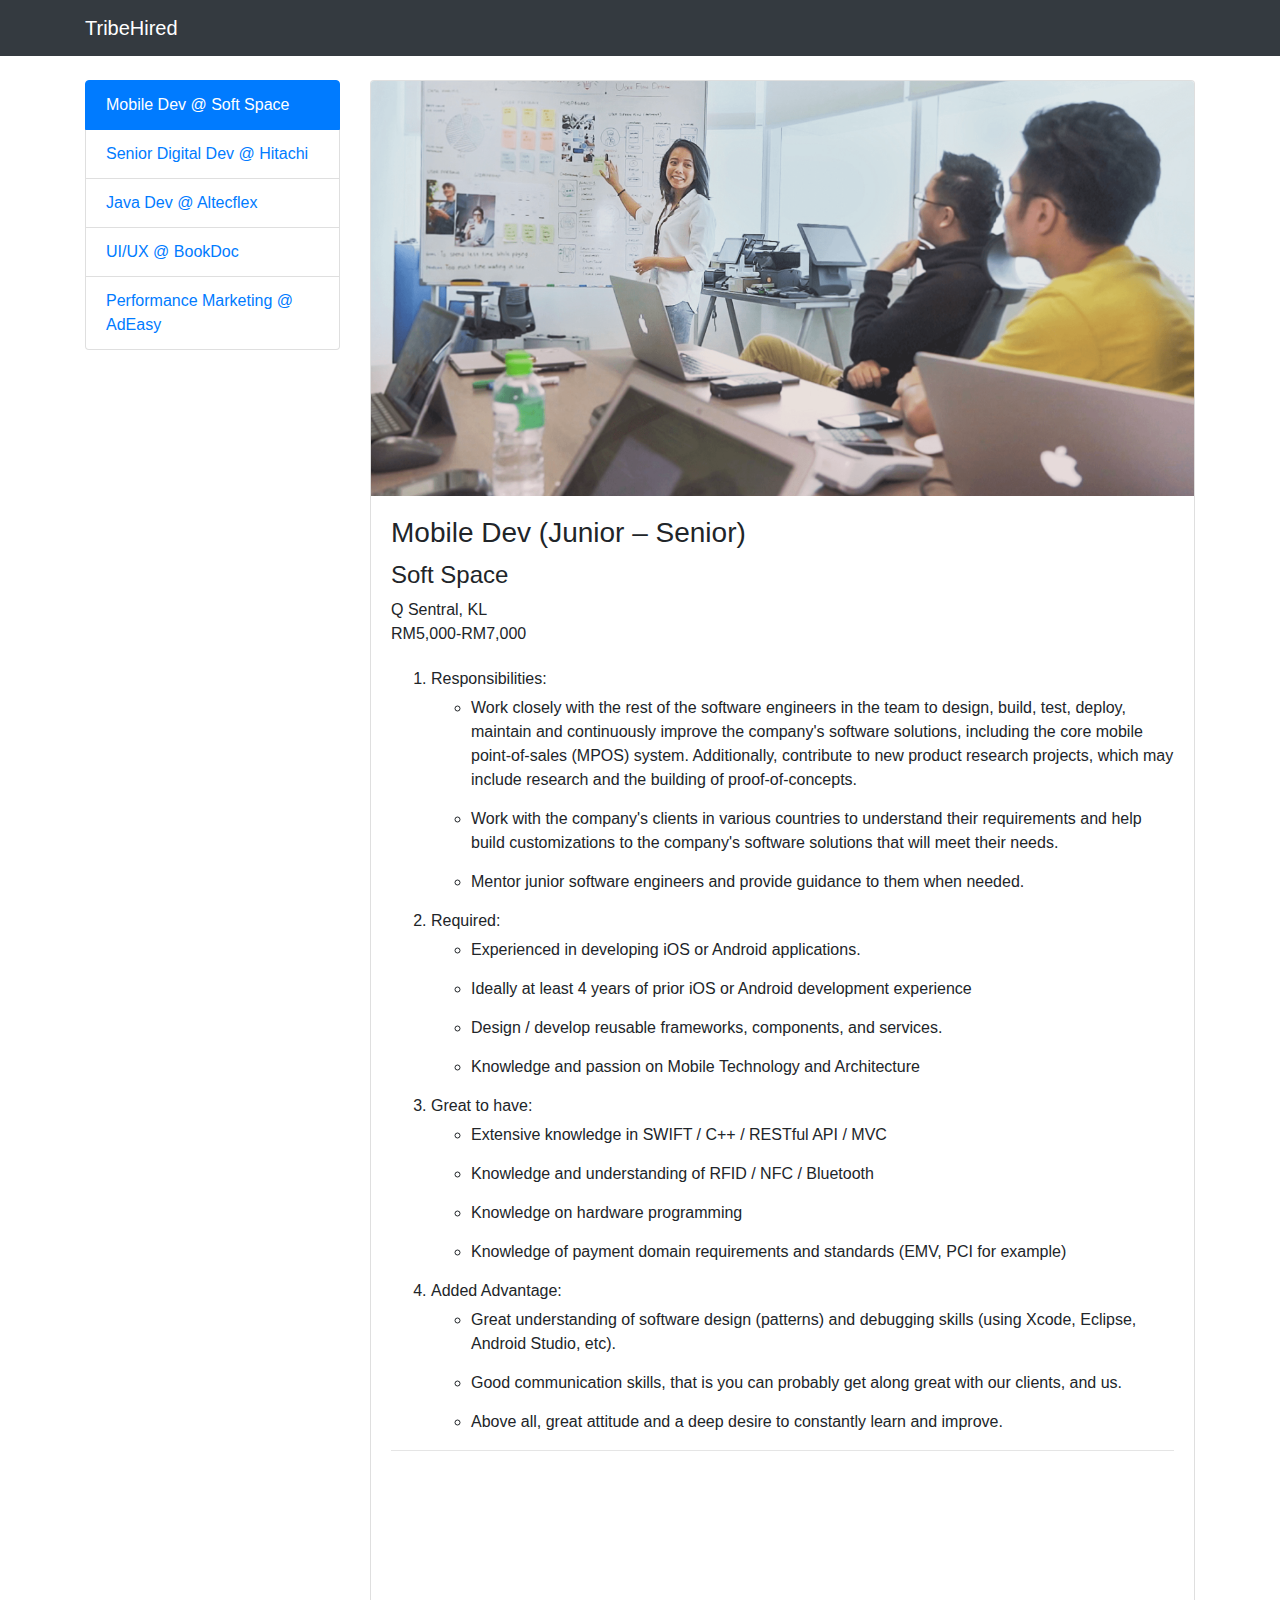
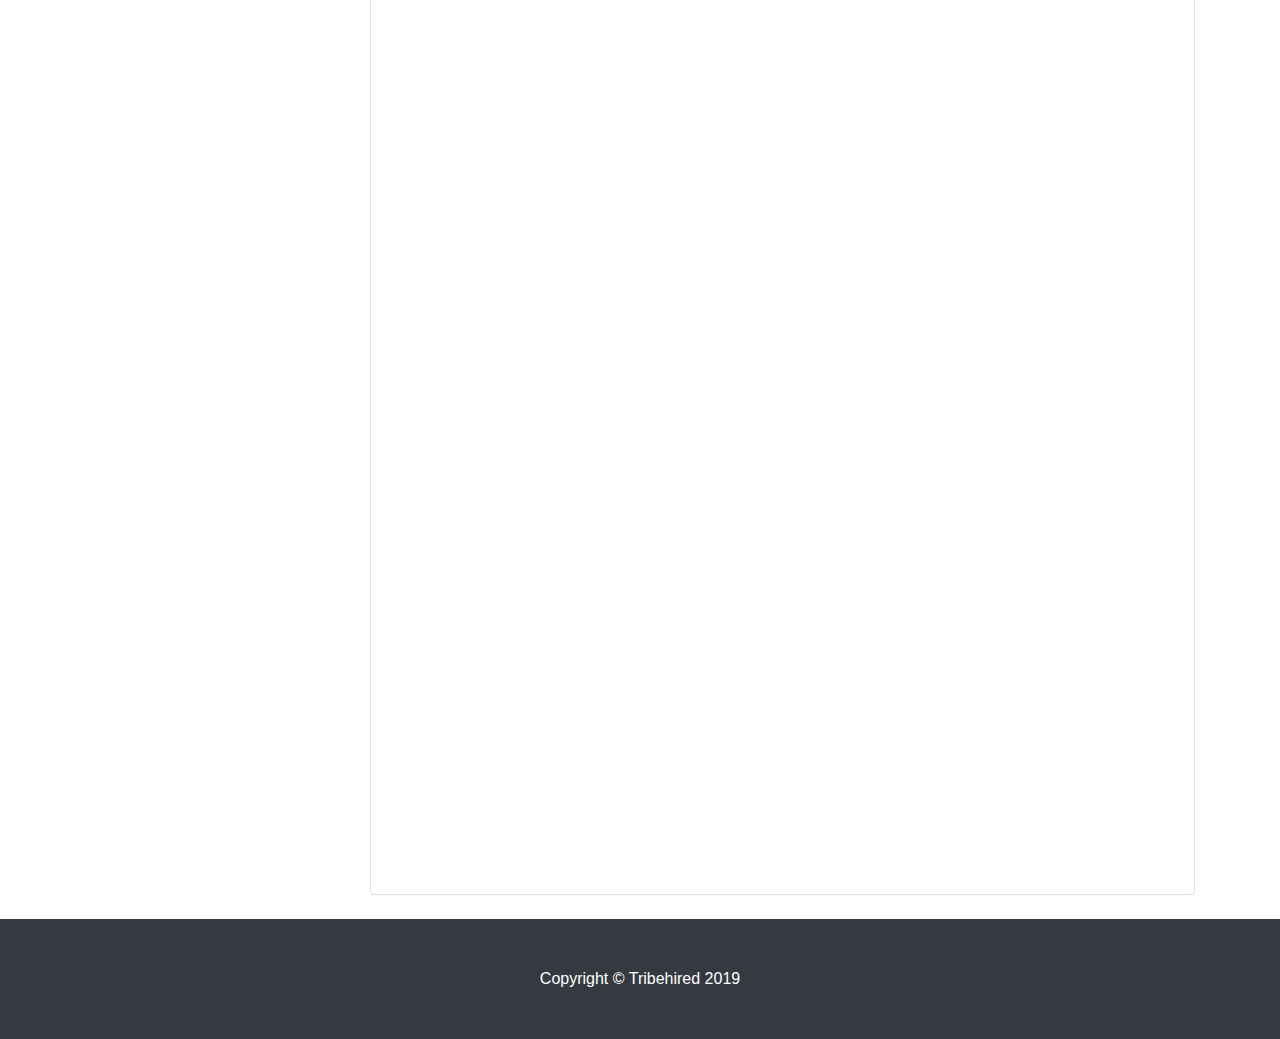
<file: index.html>
<!DOCTYPE html>
<html lang="en">

<head>

  <meta charset="utf-8">
  <meta name="viewport" content="width=device-width, initial-scale=1, shrink-to-fit=no">
  <meta name="description" content="">
  <meta name="author" content="">

  <title>TribeHired Jobs</title>

  <!-- Bootstrap core CSS -->
  <link href="vendor/bootstrap/css/bootstrap.min.css" rel="stylesheet">

  <!-- Custom styles for this template -->
  <link href="css/shop-item.css" rel="stylesheet">

</head>

<body>

  <!-- Navigation -->
  <nav class="navbar navbar-expand-lg navbar-dark bg-dark fixed-top">
    <div class="container">
      <a class="navbar-brand" href="https://tribehired.com/splash/user">TribeHired</a>

      <div class="collapse navbar-collapse" id="navbarResponsive">

      </div>
    </div>
  </nav>

  <!-- Page Content -->
  <div class="container">

    <div class="row">

      <div class="col-lg-3">
        <!-- <h1 class="my-4">Shop Name</h1> -->
        <div class="mt-4 list-group">
          <a href="/" class="list-group-item active">Mobile Dev @ Soft Space</a>
          <a href="/job2.html" class="list-group-item">Senior Digital Dev @ Hitachi</a>
          <a href="/job3.html" class="list-group-item">Java Dev @ Altecflex</a>
          <a href="/job4.html" class="list-group-item">UI/UX @ BookDoc</a>
          <a href="/job5.html" class="list-group-item">Performance Marketing @ AdEasy</a>
        </div>
      </div>
      <!-- /.col-lg-3 -->

      <div class="col-lg-9">

        <div class="card mt-4 mb-4">
          <img class="card-img-top img-fluid" src="/images/softspace_img.png" alt="">
          <div class="card-body">
            <h3 class="card-title">Mobile Dev (Junior – Senior)</h3>
            <h4>Soft Space</h4>
            <div class="card-text">

              <p>
                <span>Q Sentral, KL</span>
                <br>
                <span>RM5,000-RM7,000</span>
              </p>

              <!-- ordered list (for the numbers) -->
              <ol>

                <li>
                  Responsibilities: 

                  <ul>
                    <li>
                      Work closely with the rest of the software engineers in the team to design, build, test, deploy, maintain and continuously improve the company's software solutions, including the core mobile point-of-sales (MPOS) system. Additionally, contribute to new product research projects, which may include research and the building of proof-of-concepts.
                    </li>

                    <li>
                      Work with the company's clients in various countries to understand their requirements and help build customizations to the company's software solutions that will meet their needs. 
                    </li>

                    <li>
                      Mentor junior software engineers and provide guidance to them when needed. 
                    </li>

                  </ul>

                </li>



                <li>
                  Required: 

                  <ul>
                    <li>Experienced in developing iOS or Android applications.</li>
                    <li>
                      Ideally at least 4 years of prior iOS or Android development experience
                    </li>
                    <li>
                      Design / develop reusable frameworks, components, and services. 
                    </li>
                    <li>
                      Knowledge and passion on Mobile Technology and Architecture
                    </li>
                  </ul>

                </li>

                <li>
                  Great to have: 

                  <ul>
                    <li>
                      Extensive knowledge in SWIFT / C++ / RESTful API / MVC
                    </li>
                    <li>
                      Knowledge and understanding of RFID / NFC / Bluetooth
                    </li>

                    <li>
                      Knowledge on hardware programming
                    </li>

                    <li>
                      Knowledge of payment domain requirements and standards (EMV, PCI for example)
                    </li>
                  </ul>
                </li>

                <li>
                  Added Advantage: 

                  <ul>
                    <li>
                      Great understanding of software design (patterns) and debugging skills (using Xcode, Eclipse, Android Studio, etc). 
                    </li>

                    <li>
                      Good communication skills, that is you can probably get along great with our clients, and us. 
                    </li>

                    <li>
                      Above all, great attitude and a deep desire to constantly learn and improve. 
                    </li>
                  </ul>

                </li>

              </ol>

              <hr>
             
                <div class="google-form__wrapper">
                  <iframe src="https://docs.google.com/forms/d/e/1FAIpQLSf2jyfDxRsoOHiGGUj5N1lTRSl-k5kxzsxg-EoJuGp6AT8VQQ/viewform?entry.1451079789=Mobile+Dev+@+Soft+Space" width="100%" height="1000px" frameborder="0" marginheight="0" marginwidth="0">Loading…</iframe>  
                </div>

              
            </div>
            
          </div>
        </div>
        <!-- /.card -->

      </div>
      <!-- /.col-lg-9 -->

    </div>

  </div>
  <!-- /.container -->

  <!-- Footer -->
  <footer class="py-5 bg-dark">
    <div class="container">
      <p class="m-0 text-center text-white">Copyright &copy; Tribehired 2019</p>
    </div>
    <!-- /.container -->
  </footer>

  <!-- Bootstrap core JavaScript -->
  <script src="vendor/jquery/jquery.min.js"></script>
  <script src="vendor/bootstrap/js/bootstrap.bundle.min.js"></script>

</body>

</html>
</file>
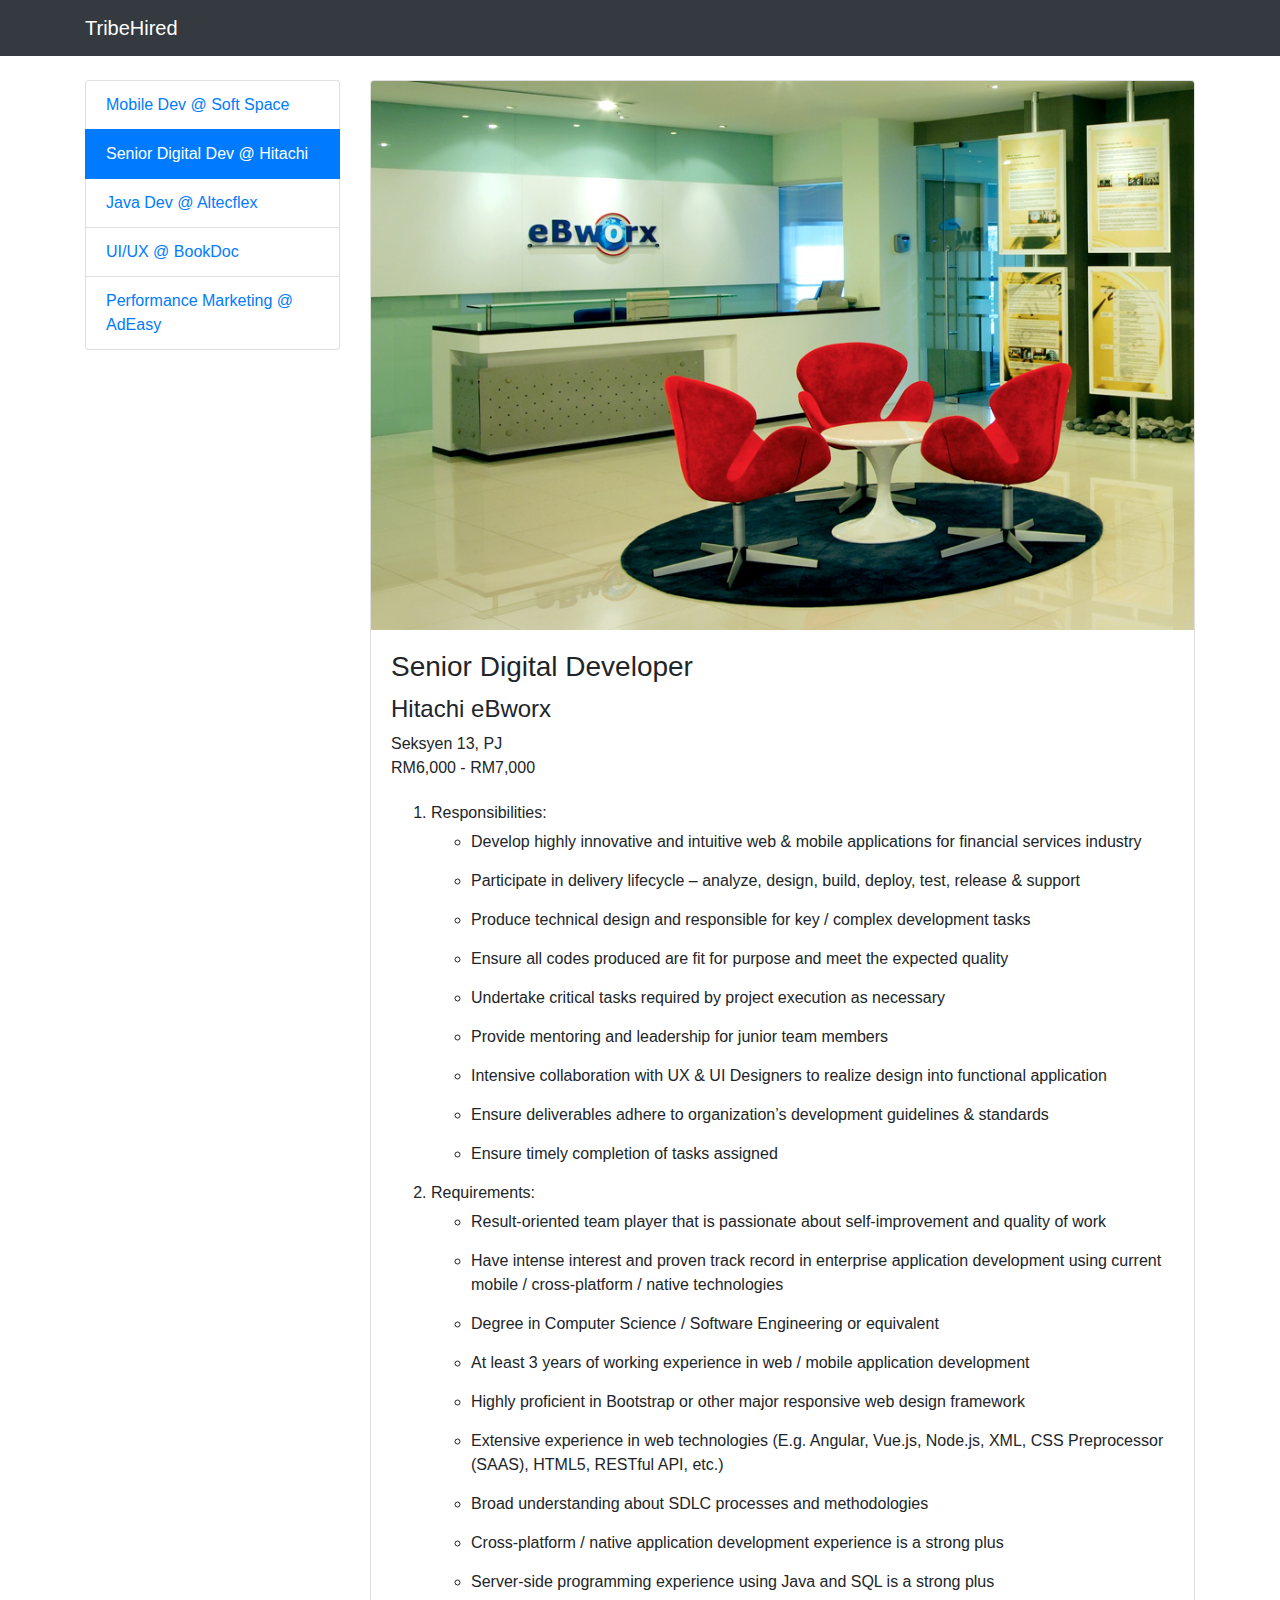
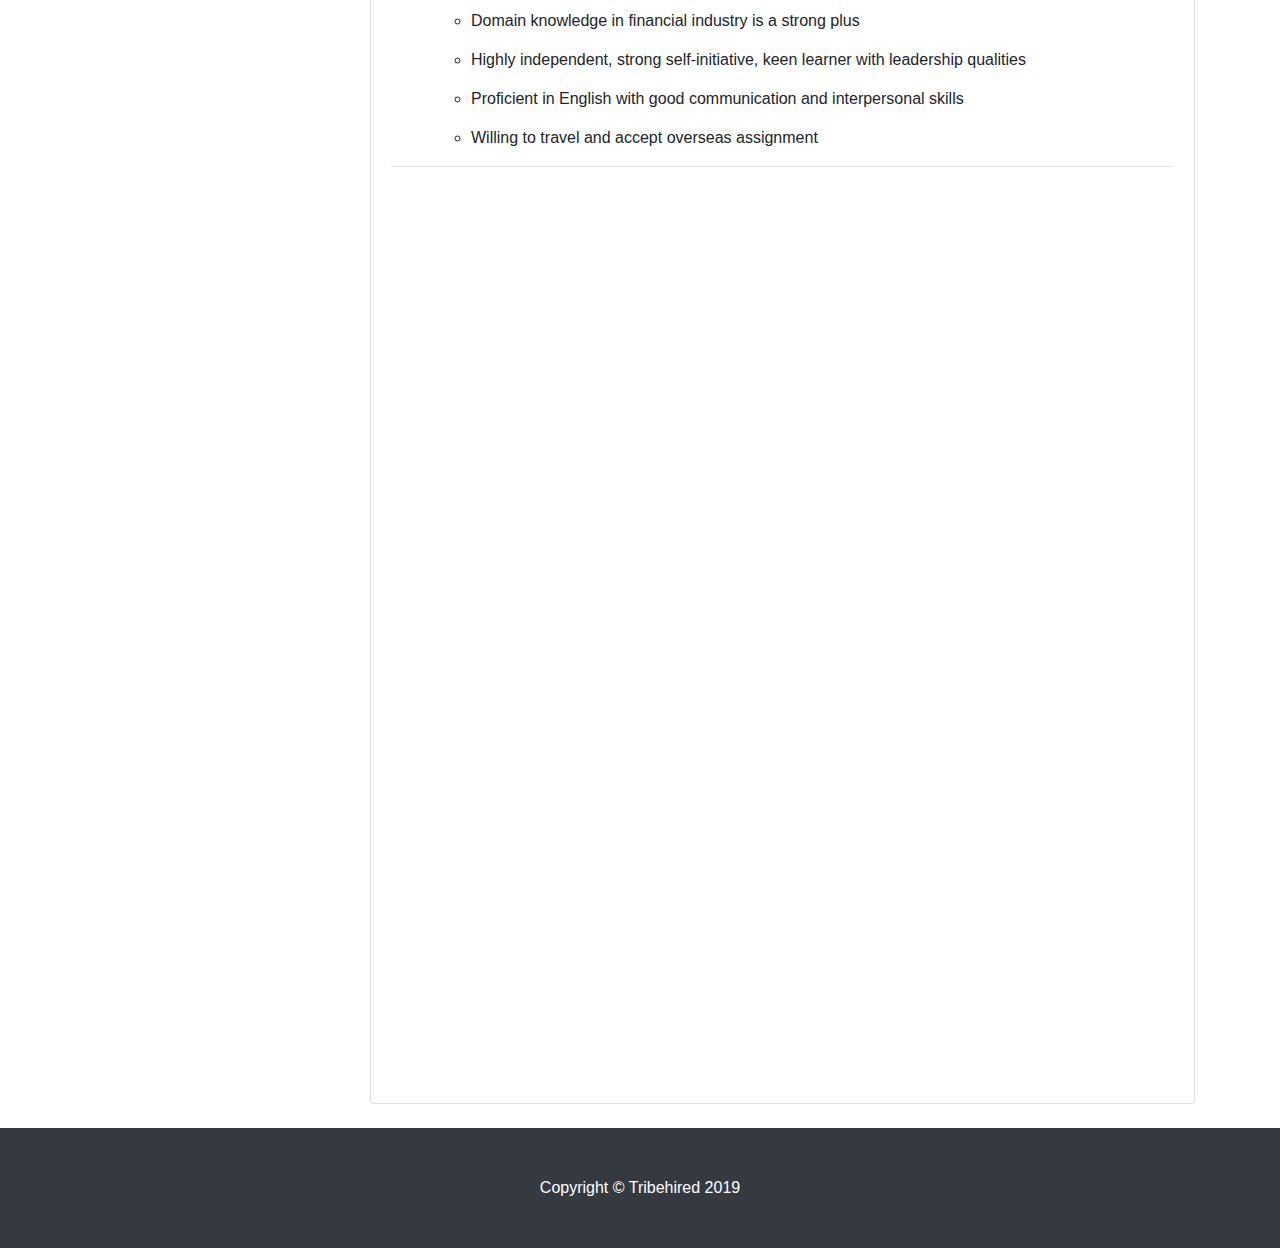
<file: job2.html>
<!DOCTYPE html>
<html lang="en">

<head>

  <meta charset="utf-8">
  <meta name="viewport" content="width=device-width, initial-scale=1, shrink-to-fit=no">
  <meta name="description" content="">
  <meta name="author" content="">

  <title>TribeHired Jobs</title>

  <!-- Bootstrap core CSS -->
  <link href="vendor/bootstrap/css/bootstrap.min.css" rel="stylesheet">

  <!-- Custom styles for this template -->
  <link href="css/shop-item.css" rel="stylesheet">

</head>

<body>

  <!-- Navigation -->
  <nav class="navbar navbar-expand-lg navbar-dark bg-dark fixed-top">
    <div class="container">
      <a class="navbar-brand" href="https://tribehired.com/splash/user">TribeHired</a>
     
      <div class="collapse navbar-collapse" id="navbarResponsive">
        
      </div>
    </div>
  </nav>

  <!-- Page Content -->
  <div class="container">

    <div class="row">

      <div class="col-lg-3">
        <!-- <h1 class="my-4">Shop Name</h1> -->
        <div class="mt-4 list-group">
          <a href="/" class="list-group-item ">Mobile Dev @ Soft Space</a>
          <a href="/job2.html" class="list-group-item active">Senior Digital Dev @ Hitachi</a>
          <a href="/job3.html" class="list-group-item">Java Dev @ Altecflex</a>
          <a href="/job4.html" class="list-group-item">UI/UX @ BookDoc</a>
          <a href="/job5.html" class="list-group-item">Performance Marketing @ AdEasy</a>
        </div>
      </div>
      <!-- /.col-lg-3 -->

      <div class="col-lg-9">

        <div class="card mt-4 mb-4">
          <img class="card-img-top img-fluid" src="/images/ebworx_img.jpg" alt="">
          <div class="card-body">
            <h3 class="card-title">Senior Digital Developer </h3>
            <h4>Hitachi eBworx</h4>
            <div class="card-text">

              <p>
                <span>Seksyen 13, PJ</span>
                <br>
                <span>RM6,000 - RM7,000</span>
              </p>

              <!-- ordered list (for the numbers) -->
              <ol>

                <li>
                  Responsibilities: 

                  <ul>
                    <li>
                      Develop highly innovative and intuitive web & mobile applications for financial services industry 
                    </li>

                    <li>
                      Participate in delivery lifecycle – analyze, design, build, deploy, test, release & support 
                    </li>

                    <li>
                      Produce technical design and responsible for key / complex development tasks  
                    </li>

                    <li>
                      Ensure all codes produced are fit for purpose and meet the expected quality 
                    </li>

                    <li>Undertake critical tasks required by project execution as necessary</li>

                    <li>Provide mentoring and leadership for junior team members 
                    </li>

                    <li>Intensive collaboration with UX & UI Designers to realize design into functional application 
                    </li>

                    <li>Ensure deliverables adhere to organization’s development guidelines & standards 
                    </li>

                    <li>Ensure timely completion of tasks assigned </li>



                  </ul>

                </li>



                <li>
                  Requirements: 

                  <ul>
                    <li>Result-oriented team player that is passionate about self-improvement and quality of work 
                    </li>
                    <li>
                      Have intense interest and proven track record in enterprise application development using current mobile / cross-platform / native technologies 
                    </li>
                    <li>
                      Degree in Computer Science / Software Engineering or equivalent 
                    </li>
                    <li>
                      At least 3 years of working experience in web / mobile application development
                    </li>

                    <li>Highly proficient in Bootstrap or other major responsive web design framework</li>

                    <li>Extensive experience in web technologies (E.g. Angular, Vue.js, Node.js, XML, CSS Preprocessor (SAAS), HTML5, RESTful API, etc.) </li>

                    <li>Broad understanding about SDLC processes and methodologies </li>

                    <li>Cross-platform / native application development experience is a strong plus</li>

                    <li>Server-side programming experience using Java and SQL is a strong plus</li>

                    <li>Domain knowledge in financial industry is a strong plus</li>

                    <li>Highly independent, strong self-initiative, keen learner with leadership qualities </li>

                    <li>Proficient in English with good communication and interpersonal skills </li>

                    <li>Willing to travel and accept overseas assignment</li>
                  </ul>

                </li>

              </ol>

              <hr>
              
              <div class="google-form__wrapper">
                  <iframe src="https://docs.google.com/forms/d/e/1FAIpQLSf2jyfDxRsoOHiGGUj5N1lTRSl-k5kxzsxg-EoJuGp6AT8VQQ/viewform?usp=pp_url&entry.1451079789=Senior+Digital+Dev+@+Hitachi" width="100%" height="880px" frameborder="0" marginheight="0" marginwidth="0">Loading…</iframe>  
                </div>
              
            </div>
            
          </div>
        </div>
        <!-- /.card -->

        

      </div>
      <!-- /.col-lg-9 -->

    </div>

  </div>
  <!-- /.container -->

  <!-- Footer -->
  <footer class="py-5 bg-dark">
    <div class="container">
      <p class="m-0 text-center text-white">Copyright &copy; Tribehired 2019</p>
    </div>
    <!-- /.container -->
  </footer>

  <!-- Bootstrap core JavaScript -->
  <script src="vendor/jquery/jquery.min.js"></script>
  <script src="vendor/bootstrap/js/bootstrap.bundle.min.js"></script>

</body>

</html>
</file>
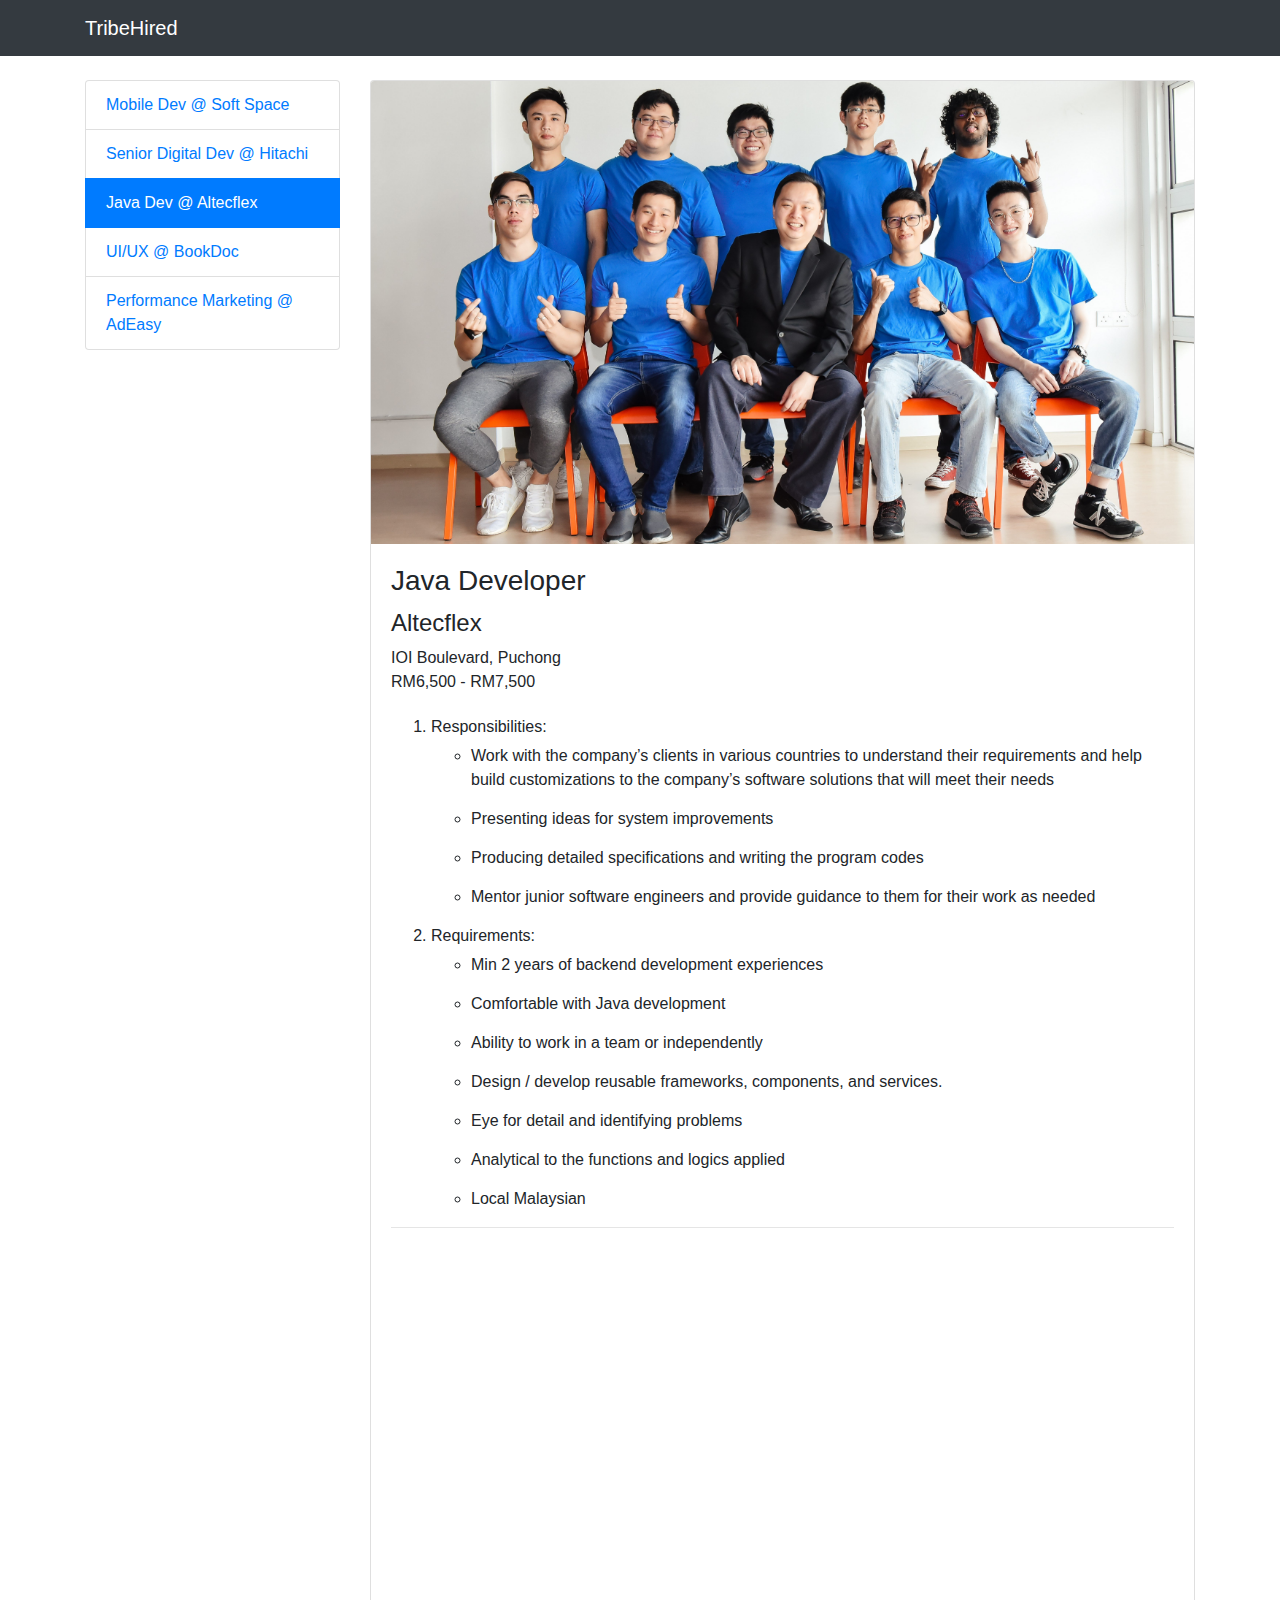
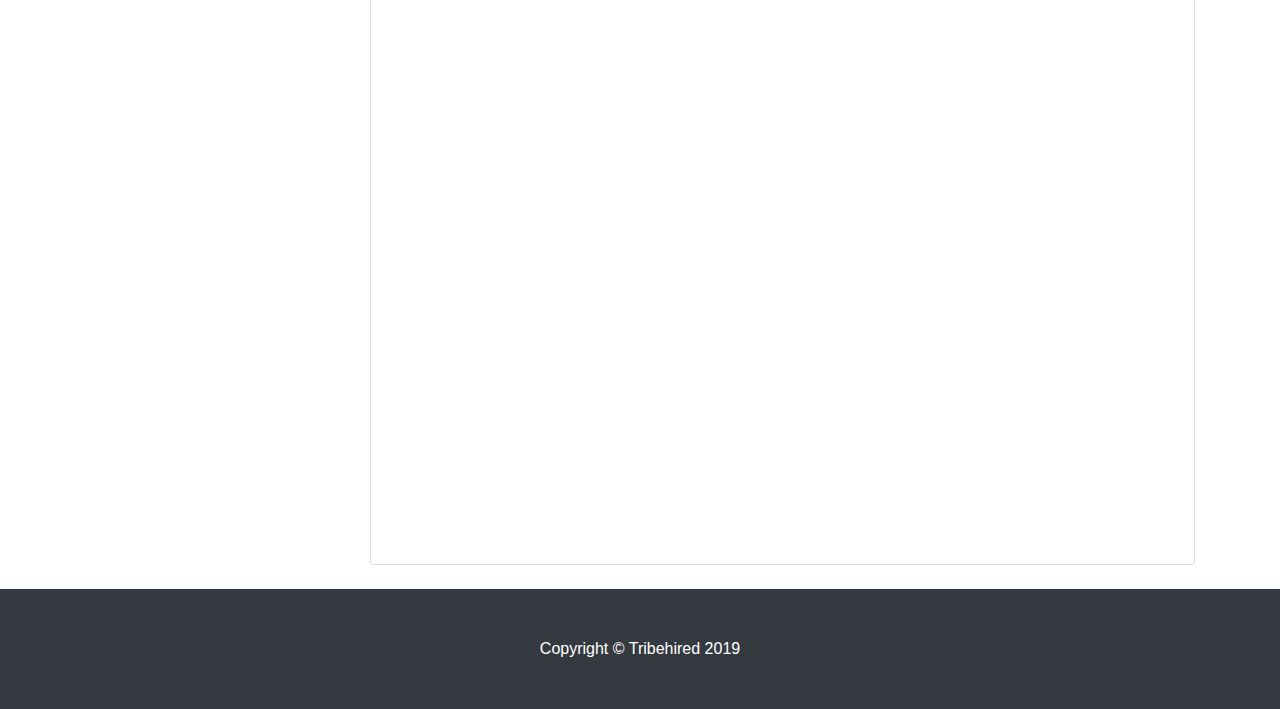
<file: job3.html>
<!DOCTYPE html>
<html lang="en">

<head>

  <meta charset="utf-8">
  <meta name="viewport" content="width=device-width, initial-scale=1, shrink-to-fit=no">
  <meta name="description" content="">
  <meta name="author" content="">

  <title>TribeHired Jobs</title>

  <!-- Bootstrap core CSS -->
  <link href="vendor/bootstrap/css/bootstrap.min.css" rel="stylesheet">

  <!-- Custom styles for this template -->
  <link href="css/shop-item.css" rel="stylesheet">

</head>

<body>

  <!-- Navigation -->
  <nav class="navbar navbar-expand-lg navbar-dark bg-dark fixed-top">
    <div class="container">
      <a class="navbar-brand" href="https://tribehired.com/splash/user">TribeHired</a>
      
      <div class="collapse navbar-collapse" id="navbarResponsive">
        
      </div>
    </div>
  </nav>

  <!-- Page Content -->
  <div class="container">

    <div class="row">

      <div class="col-lg-3">
        <!-- <h1 class="my-4">Shop Name</h1> -->
        <div class="mt-4 list-group">
          <a href="/" class="list-group-item ">Mobile Dev @ Soft Space</a>
          <a href="/job2.html" class="list-group-item">Senior Digital Dev @ Hitachi</a>
          <a href="/job3.html" class="list-group-item active">Java Dev @ Altecflex</a>
          <a href="/job4.html" class="list-group-item">UI/UX @ BookDoc</a>
          <a href="/job5.html" class="list-group-item">Performance Marketing @ AdEasy</a>
        </div>
      </div>
      <!-- /.col-lg-3 -->

      <div class="col-lg-9">

        <div class="card mt-4 mb-4">
          <img class="card-img-top img-fluid" src="/images/atf_img.jpg" alt="">
          <div class="card-body">
            <h3 class="card-title">Java Developer</h3>
            <h4>Altecflex</h4>
            <div class="card-text">

              <p>
                <span>IOI Boulevard, Puchong</span>
                <br>
                <span>RM6,500 - RM7,500</span>
              </p>

              <!-- ordered list (for the numbers) -->
              <ol>

                <li>
                  Responsibilities: 

                  <ul>
                    <li>Work with the company’s clients in various countries to understand their requirements and help build customizations to the company’s software solutions that will meet their needs
                    </li>

                    <li>
                      Presenting ideas for system improvements 
                    </li>

                    <li>
                      Producing detailed specifications and writing the program codes 
                    </li>

                    <li>Mentor junior software engineers and provide guidance to them for their
                        work as needed</li>

                  </ul>

                </li>



                <li>
                  Requirements: 

                  <ul>
                    <li>Min 2 years of backend development experiences</li>
                    <li>Comfortable with Java development</li>
                    <li>
                      Ability to work in a team or independently
                    </li>
                    <li>
                      Design / develop reusable frameworks, components, and services. 
                    </li>
                    <li>
                      Eye for detail and identifying problems
                    </li>
                    <li>Analytical to the functions and logics applied</li>
                    <li>Local Malaysian</li>
                  </ul>

                </li>

                
              </ol>

              <hr>
              <div class="google-form__wrapper">
                <iframe src="https://docs.google.com/forms/d/e/1FAIpQLSf2jyfDxRsoOHiGGUj5N1lTRSl-k5kxzsxg-EoJuGp6AT8VQQ/viewform?usp=pp_url&entry.1451079789=Java+Dev+@+Altecflex" width="100%" height="880px" frameborder="0" marginheight="0" marginwidth="0">Loading…</iframe>  
              </div>
              
            </div>
            
          </div>
        </div>
        

      </div>
      <!-- /.col-lg-9 -->

    </div>

  </div>
  <!-- /.container -->

  <!-- Footer -->
  <footer class="py-5 bg-dark">
    <div class="container">
      <p class="m-0 text-center text-white">Copyright &copy; Tribehired 2019</p>
    </div>
    <!-- /.container -->
  </footer>

  <!-- Bootstrap core JavaScript -->
  <script src="vendor/jquery/jquery.min.js"></script>
  <script src="vendor/bootstrap/js/bootstrap.bundle.min.js"></script>

</body>

</html>
</file>
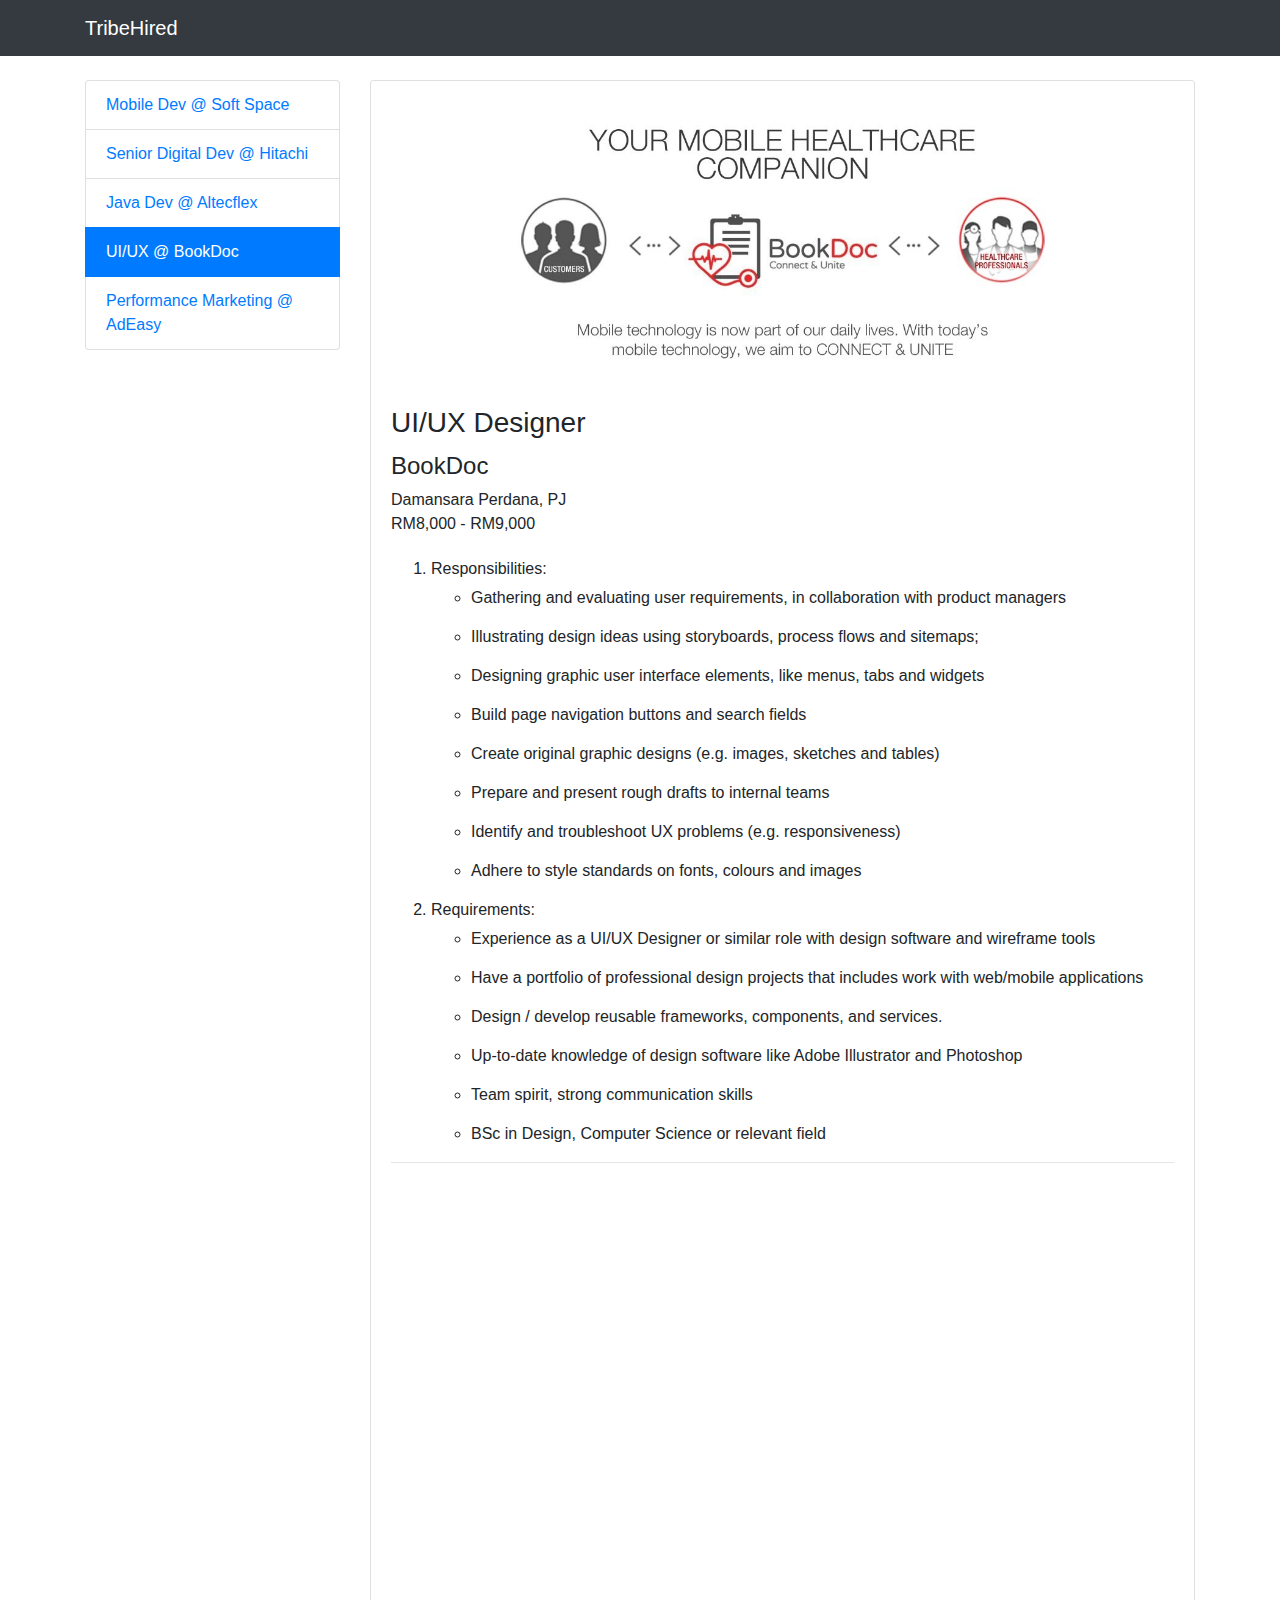
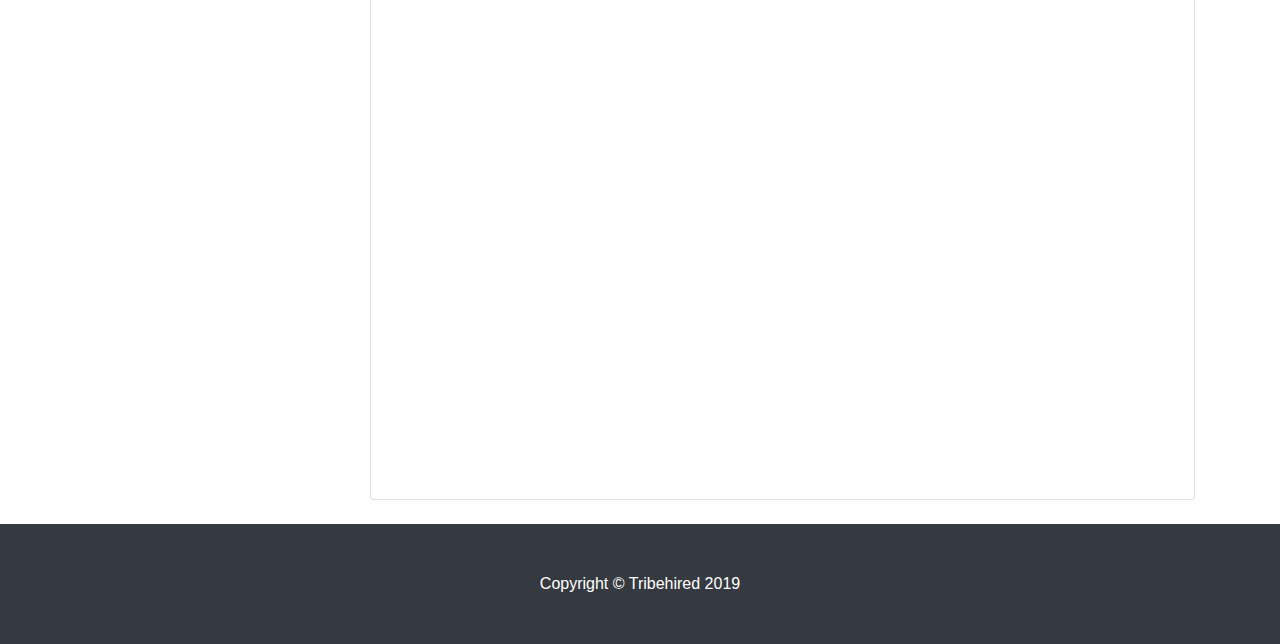
<file: job4.html>
<!DOCTYPE html>
<html lang="en">

<head>

  <meta charset="utf-8">
  <meta name="viewport" content="width=device-width, initial-scale=1, shrink-to-fit=no">
  <meta name="description" content="">
  <meta name="author" content="">

  <title>TribeHired Jobs</title>

  <!-- Bootstrap core CSS -->
  <link href="vendor/bootstrap/css/bootstrap.min.css" rel="stylesheet">

  <!-- Custom styles for this template -->
  <link href="css/shop-item.css" rel="stylesheet">

</head>

<body>

  <!-- Navigation -->
  <nav class="navbar navbar-expand-lg navbar-dark bg-dark fixed-top">
    <div class="container">
      <a class="navbar-brand" href="https://tribehired.com/splash/user">TribeHired</a>
     
      <div class="collapse navbar-collapse" id="navbarResponsive">
        
      </div>
    </div>
  </nav>

  <!-- Page Content -->
  <div class="container">

    <div class="row">

      <div class="col-lg-3">
        <!-- <h1 class="my-4">Shop Name</h1> -->
        <div class="mt-4 list-group">
          <a href="/" class="list-group-item">Mobile Dev @ Soft Space</a>
          <a href="/job2.html" class="list-group-item">Senior Digital Dev @ Hitachi</a>
          <a href="/job3.html" class="list-group-item">Java Dev @ Altecflex</a>
          <a href="/job4.html" class="list-group-item active">UI/UX @ BookDoc</a>
          <a href="/job5.html" class="list-group-item">Performance Marketing @ AdEasy</a>
        </div>
      </div>
      <!-- /.col-lg-3 -->

      <div class="col-lg-9">

        <div class="card mt-4 mb-4">
          <img class="card-img-top img-fluid" src="/images/bookdoc_img.jpg" alt="">
          <div class="card-body">
            <h3 class="card-title">UI/UX Designer</h3>
            <h4>BookDoc</h4>
            <div class="card-text">

              <p>
                <span>Damansara Perdana, PJ</span>
                <br>
                <span>RM8,000 - RM9,000</span>
              </p>

              <!-- ordered list (for the numbers) -->
              <ol>

                <li>
                  Responsibilities: 

                  <ul>
                    <li>
                      Gathering and evaluating user requirements, in collaboration with product managers
                    </li>

                    <li>
                      Illustrating design ideas using storyboards, process flows and sitemaps;
                    </li>

                    <li>
                      Designing graphic user interface elements, like menus, tabs and widgets
                    </li>

                    <li>Build page navigation buttons and search fields</li>

                    <li>Create original graphic designs (e.g. images, sketches and tables)</li>

                    <li>Prepare and present rough drafts to internal teams</li>

                    <li>Identify and troubleshoot UX problems (e.g. responsiveness)</li>

                    <li>Adhere to style standards on fonts, colours and images</li>

                  </ul>

                </li>



                <li>
                  Requirements: 

                  <ul>
                    <li>Experience as a UI/UX Designer or similar role with design software and wireframe tools</li>
                    <li>
                      Have a portfolio of professional design projects that includes work with web/mobile applications
                    </li>
                    <li>
                      Design / develop reusable frameworks, components, and services. 
                    </li>
                    <li>
                      Up-to-date knowledge of design software like Adobe Illustrator and Photoshop
                    </li>

                    <li>Team spirit, strong communication skills</li>

                    <li>BSc in Design, Computer Science or relevant field</li>
                  </ul>

                </li>

                

              </ol>

              <hr>
              <div class="google-form__wrapper">
                <iframe src="https://docs.google.com/forms/d/e/1FAIpQLSf2jyfDxRsoOHiGGUj5N1lTRSl-k5kxzsxg-EoJuGp6AT8VQQ/viewform?usp=pp_url&entry.1451079789=UI/UX+@+Bookdoc" width="100%" height="880px" frameborder="0" marginheight="0" marginwidth="0">Loading…</iframe>  
              </div>
              
            </div>
            
          </div>
        </div>
        <!-- /.card -->

      </div>
      <!-- /.col-lg-9 -->

    </div>

  </div>
  <!-- /.container -->

  <!-- Footer -->
  <footer class="py-5 bg-dark">
    <div class="container">
      <p class="m-0 text-center text-white">Copyright &copy; Tribehired 2019</p>
    </div>
    <!-- /.container -->
  </footer>

  <!-- Bootstrap core JavaScript -->
  <script src="vendor/jquery/jquery.min.js"></script>
  <script src="vendor/bootstrap/js/bootstrap.bundle.min.js"></script>

</body>

</html>
</file>
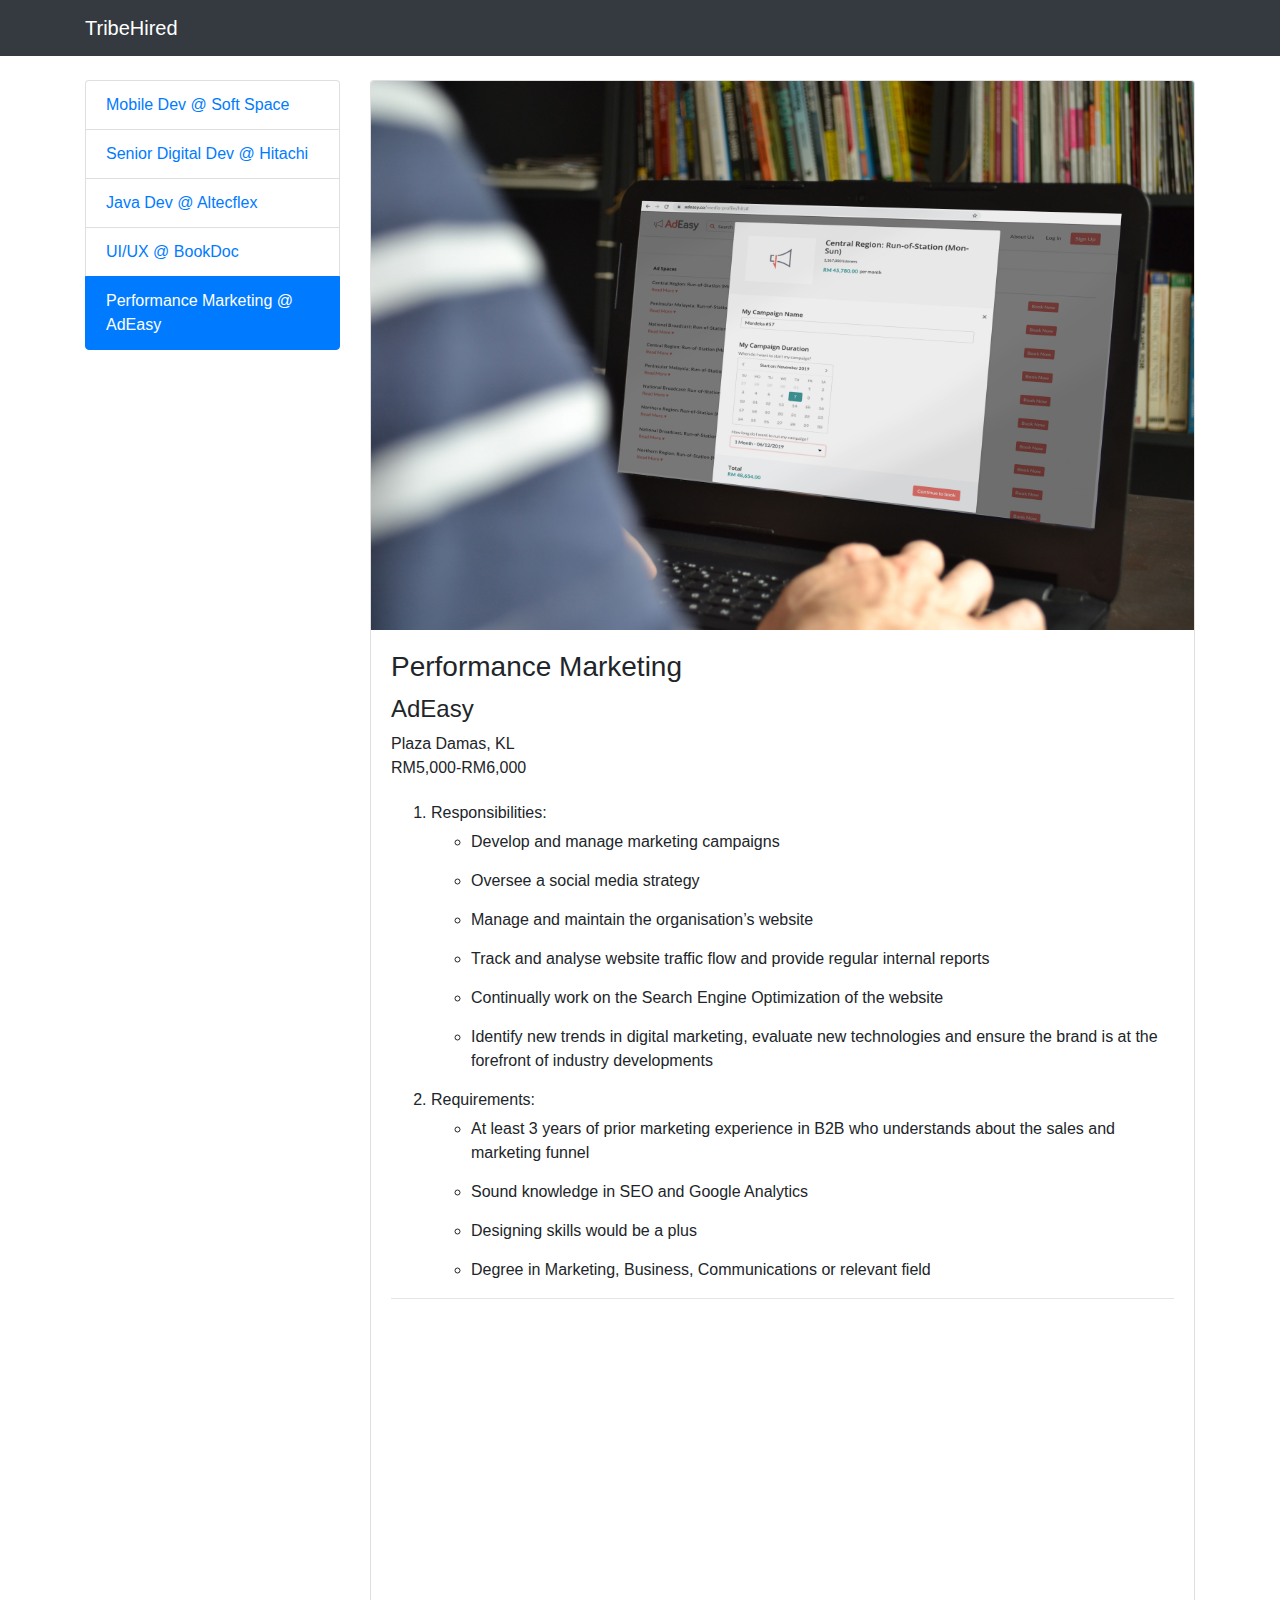
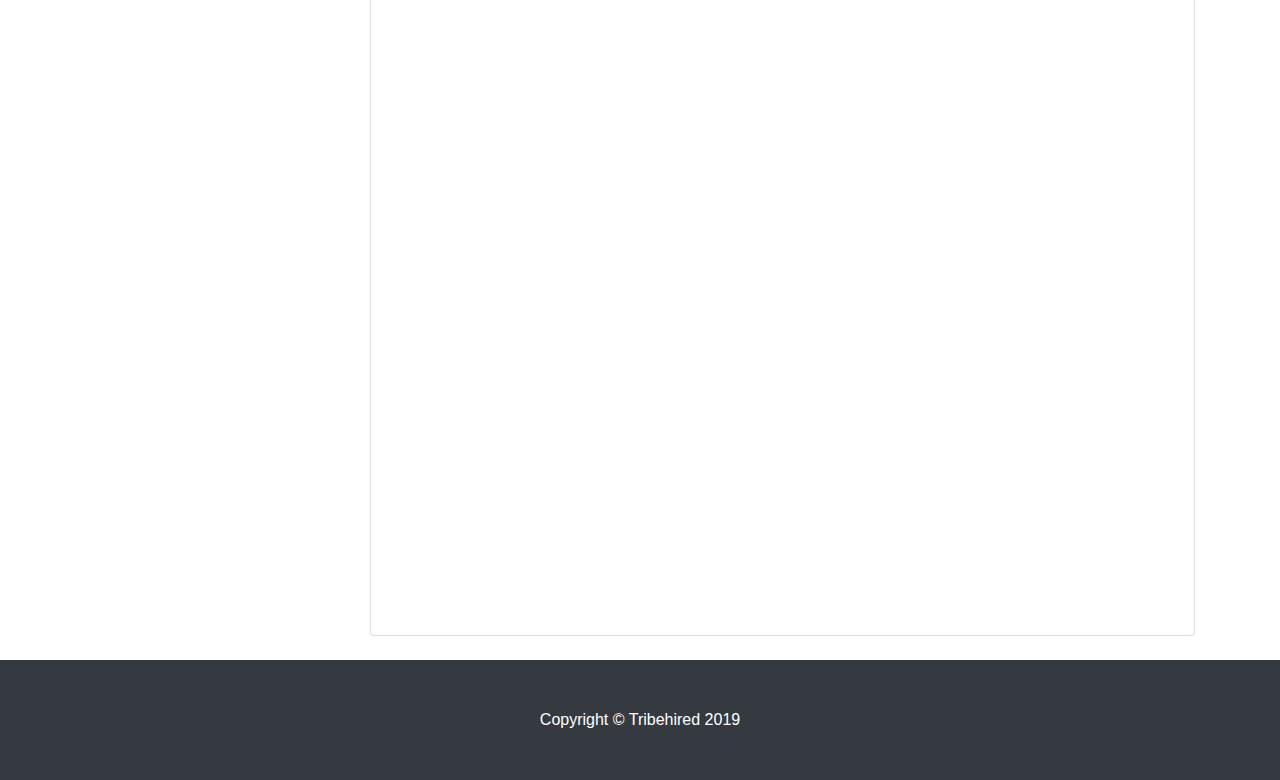
<file: job5.html>
<!DOCTYPE html>
<html lang="en">

<head>

  <meta charset="utf-8">
  <meta name="viewport" content="width=device-width, initial-scale=1, shrink-to-fit=no">
  <meta name="description" content="">
  <meta name="author" content="">

  <title>TribeHired Jobs</title>

  <!-- Bootstrap core CSS -->
  <link href="vendor/bootstrap/css/bootstrap.min.css" rel="stylesheet">

  <!-- Custom styles for this template -->
  <link href="css/shop-item.css" rel="stylesheet">

</head>

<body>

  <!-- Navigation -->
  <nav class="navbar navbar-expand-lg navbar-dark bg-dark fixed-top">
    <div class="container">
      <a class="navbar-brand" href="https://tribehired.com/splash/user">TribeHired</a>
      <div class="collapse navbar-collapse" id="navbarResponsive">
      </div>
    </div>
  </nav>

  <!-- Page Content -->
  <div class="container">

    <div class="row">

      <div class="col-lg-3">
        <!-- <h1 class="my-4">Shop Name</h1> -->
        <div class="mt-4 list-group">
          <a href="/" class="list-group-item">Mobile Dev @ Soft Space</a>
          <a href="/job2.html" class="list-group-item">Senior Digital Dev @ Hitachi</a>
          <a href="/job3.html" class="list-group-item">Java Dev @ Altecflex</a>
          <a href="/job4.html" class="list-group-item">UI/UX @ BookDoc</a>
          <a href="/job5.html" class="list-group-item active">Performance Marketing @ AdEasy</a>
        </div>
      </div>
      <!-- /.col-lg-3 -->

      <div class="col-lg-9">

        <div class="card mt-4 mb-4">
          <img class="card-img-top img-fluid" src="/images/adeasy_img.jpg" alt="">
          <div class="card-body">
            <h3 class="card-title">Performance Marketing</h3>
            <h4>AdEasy</h4>
            <div class="card-text">

              <p>
                <span>Plaza Damas, KL</span>
                <br>
                <span>RM5,000-RM6,000</span>
              </p>

              <!-- ordered list (for the numbers) -->
              <ol>

                <li>
                  Responsibilities: 

                  <ul>
                    <li>
                      Develop and manage marketing campaigns
                    </li>

                    <li>
                      Oversee a social media strategy
                    </li>

                    <li>
                      Manage and maintain the organisation’s website
                    </li>

                    <li>Track and analyse website traffic flow and provide regular internal reports</li>

                    <li>Continually work on the Search Engine Optimization of the website</li>

                    <li>Identify new trends in digital marketing, evaluate new technologies and ensure the brand is at the forefront of industry developments</li>

                  </ul>

                </li>



                <li>
                  Requirements: 

                  <ul>
                    <li>At least 3 years of prior marketing experience in B2B who understands about the sales and marketing funnel</li>
                    <li>
                      Sound knowledge in SEO and Google Analytics
                    </li>
                    <li>
                      Designing skills would be a plus
                    </li>
                    <li>
                      Degree in Marketing, Business, Communications or relevant field
                    </li>
                  </ul>

                </li>

                

              </ol>

              <hr>

              <div class="google-form__wrapper">
                <iframe src="https://docs.google.com/forms/d/e/1FAIpQLSf2jyfDxRsoOHiGGUj5N1lTRSl-k5kxzsxg-EoJuGp6AT8VQQ/viewform?usp=pp_url&entry.1451079789=Performance+Marketing+@+AdEasy" width="100%" height="880px" frameborder="0" marginheight="0" marginwidth="0">Loading…</iframe>  
              </div>
              
              
            </div>
            
          </div>
        </div>

      </div>
      <!-- /.col-lg-9 -->

    </div>

  </div>
  <!-- /.container -->

  <!-- Footer -->
  <footer class="py-5 bg-dark">
    <div class="container">
      <p class="m-0 text-center text-white">Copyright &copy; Tribehired 2019</p>
    </div>
    <!-- /.container -->
  </footer>

  <!-- Bootstrap core JavaScript -->
  <script src="vendor/jquery/jquery.min.js"></script>
  <script src="vendor/bootstrap/js/bootstrap.bundle.min.js"></script>

</body>

</html>
</file>
<file: css/shop-item.css>
/*!
 * Start Bootstrap - Shop Item (https://startbootstrap.com/template-overviews/shop-item)
 * Copyright 2013-2019 Start Bootstrap
 * Licensed under MIT (https://github.com/BlackrockDigital/startbootstrap-shop-item/blob/master/LICENSE)
 */
body {
  padding-top: 56px;
}

ul li {
	margin-bottom:5px;
}

ol li {
	margin-bottom:10px;
	padding-top:5px;
}

.google-form__wrapper {
	padding-left:10px; 
	padding-right:10px; 
	min-height:900px;
}
</file>
